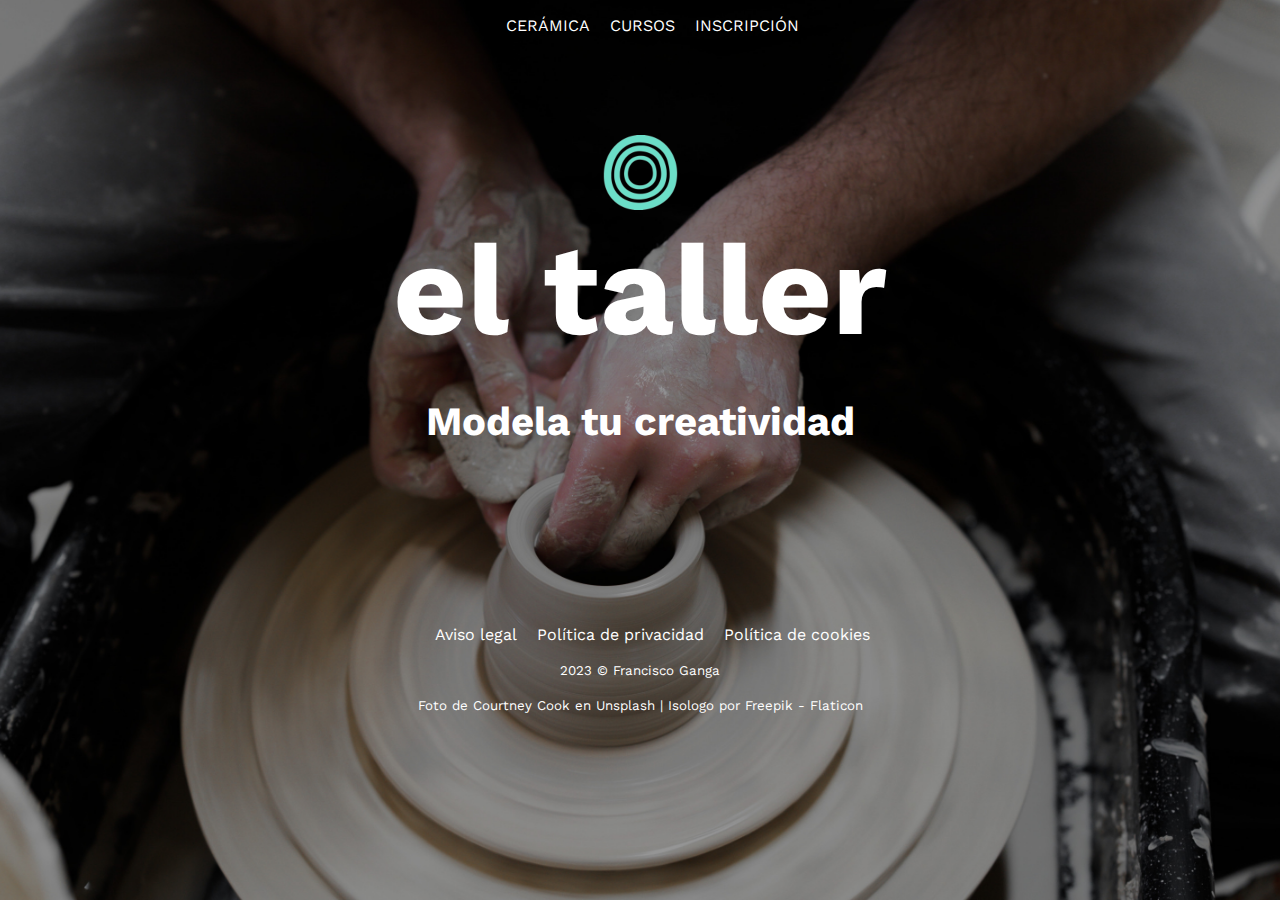
<file: index.html>
<!DOCTYPE html>
<html lang="es">
<head>
    <meta charset="UTF-8">
    <meta name="viewport" content="width=device-width, initial-scale=1.0">
    <link rel="shortcut icon" href="img/favicon-32x32.png">
    <link rel="stylesheet" href="css/estilos.css" type="text/css" media="screen">
    <link href='https://fonts.googleapis.com/css?family=Work Sans' rel='stylesheet'>
    <title>El Taller</title>
</head>
<body class="index">
    <div class="contenedor">
        <nav class="index-nav">
            <ul>
                <li><a href="que-es-la-ceramica.html">CERÁMICA</a></li>
                <li><a href="cursos.html">CURSOS</a></li>
                <li><a href="inscripcion-cursos.html">INSCRIPCIÓN</a></li>
            </ul>
        </nav>

        <main>
            <img src="img/isologo-taller.png" alt="Isologo por Freepik - Flaticon">
            <h1 id="titulo">el taller</h1>
            <h2 id="subtitulo">Modela tu creatividad</h2>
        </main>

        <footer class="index-footer">
            <ul>
                <li><a href="#">Aviso legal</a></li>
                <li><a href="#">Política de privacidad</a></li>
                <li><a href="#">Política de cookies</a></li>
            </ul>
            <p><small>2023 &#169; Francisco Ganga</small></p>
            <p><small>Foto de Courtney Cook en Unsplash | Isologo por Freepik - Flaticon</small></p>
        </footer> 
    </div>
</body>
</html>
</file>
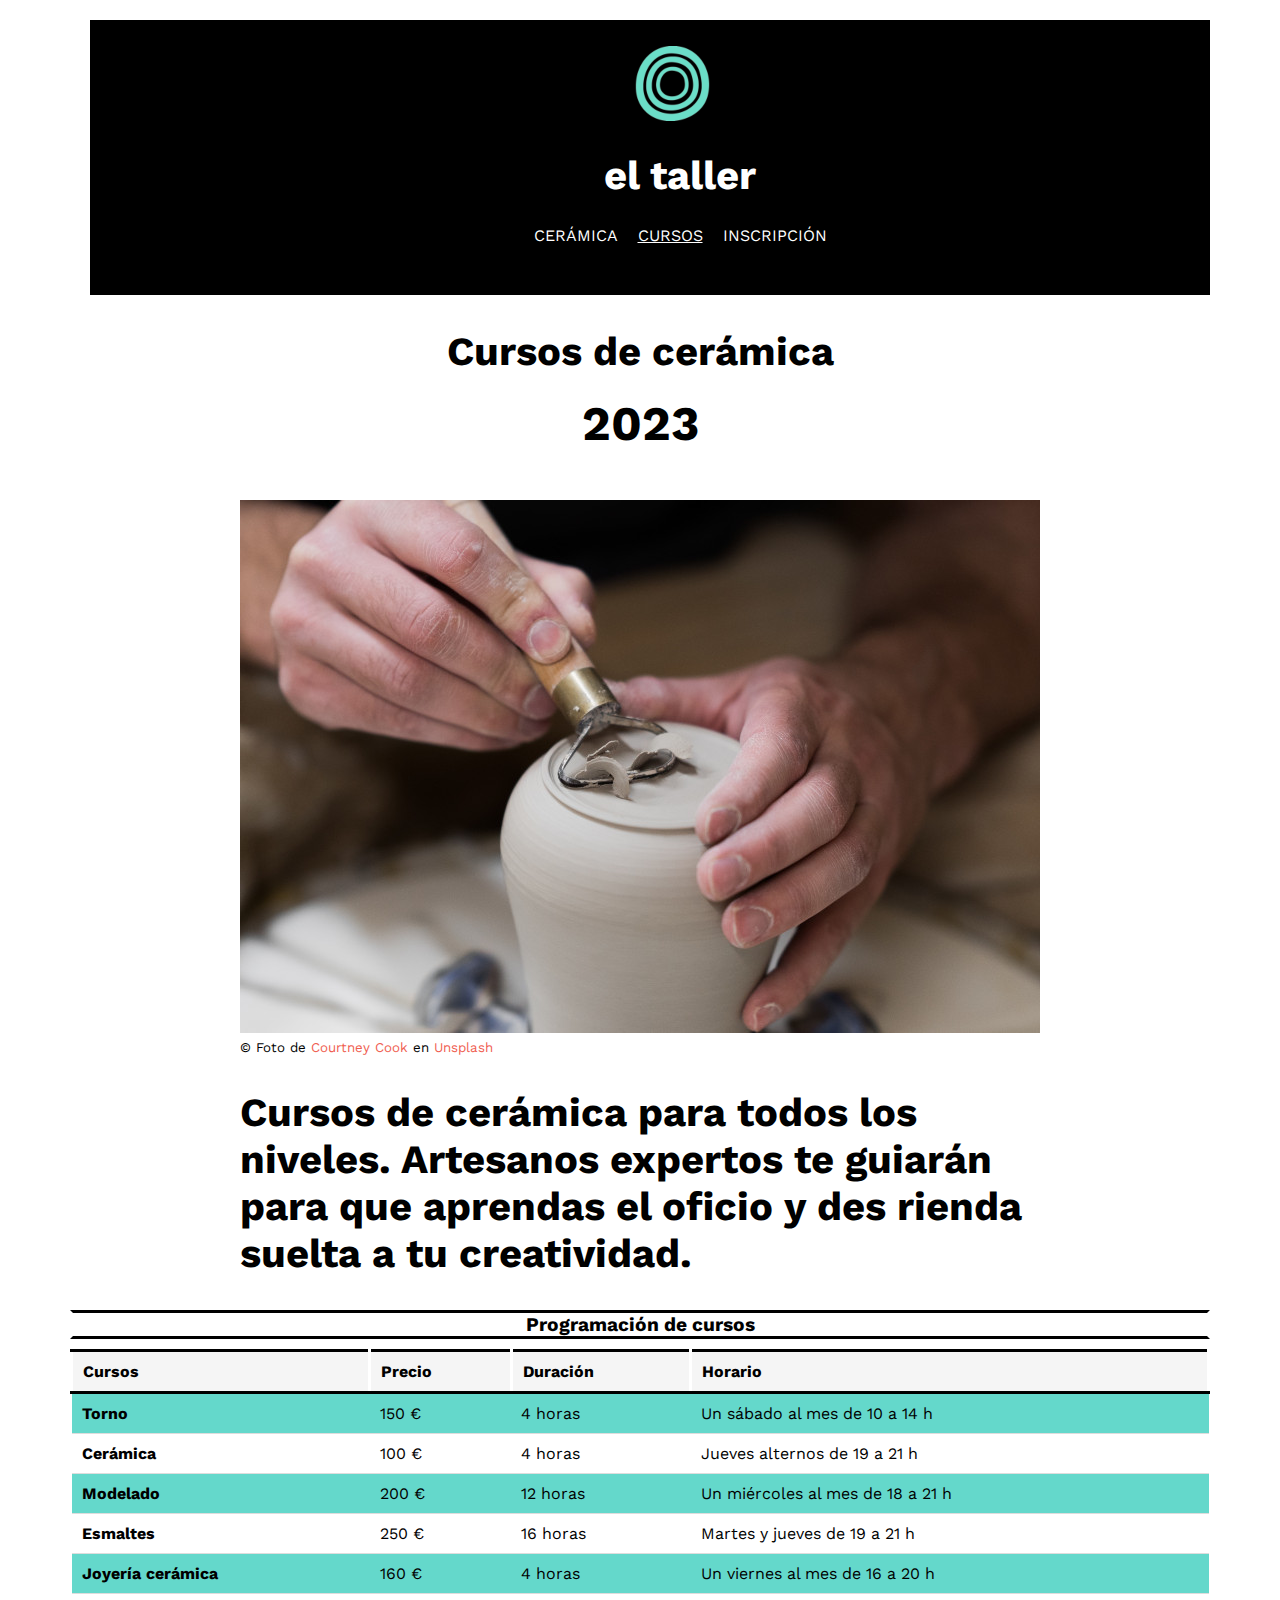
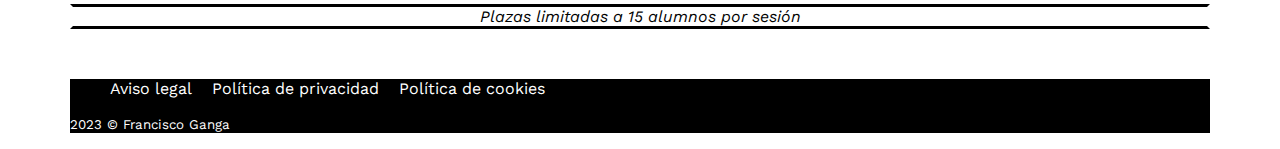
<file: cursos.html>
<!DOCTYPE html>
<html lang="es">
<head>
    <meta charset="UTF-8">
    <meta name="viewport" content="width=device-width, initial-scale=1.0">
    <link rel="shortcut icon" href="img/favicon-32x32.png">
    <title>Cursos</title>
    <link rel="stylesheet" href="css/estilos.css" type="text/css" media="screen">
    <link href='https://fonts.googleapis.com/css?family=Work Sans' rel='stylesheet'>
</head>
<body>
    <div class="contenedor">
        <header class="header">
            <nav>
                <ul>
                    <li><img src="img/isologo-taller.png" alt="Isologo por Freepik - Flaticon"></li>
                    <li><a href="index.html"><h1>el taller</h1></a></li>
                    <li><a href="que-es-la-ceramica.html">CERÁMICA</a></li>
                    <li class="enlace-actual">CURSOS</li>
                    <li><a href="inscripcion-cursos.html">INSCRIPCIÓN</a></li>
                </ul>
            </nav>
        </header>


        <div class="cuerpo">
            <h2>Cursos de cerámica</h2>
            <p id="anyo">2023</p>

            <figure>
                <img src="./img/cursos-ceramica.jpg" alt="Cursos de cerámica"/>
                <figcaption>
                    <small>&#169; Foto de <a href="https://unsplash.com/@courtneymcook">Courtney Cook</a> en <a href="https://unsplash.com/es/fotos/jZLozXwxgbo">Unsplash</a></small>
                </figcaption>
                <h2 id="intro-cursos">
                    Cursos de cerámica para todos los niveles. Artesanos expertos te guiarán para que aprendas el oficio y des rienda suelta
                    a tu creatividad.
                </h2>
            </figure>

            

            <div class="table-container">
                <table>
                    <caption>Programación de cursos</caption>
                    <tr>
                        <th>Cursos</th>
                        <th>Precio</th>
                        <th>Duración</th>
                        <th>Horario</th>
                    </tr>
                    <tr>
                        <td>Torno</td>
                        <td>150 €</td>
                        <td>4 horas</td>
                        <td>Un sábado al mes de 10 a 14 h</td>
                    </tr>
                    <tr>
                        <td>Cerámica</td>
                        <td>100 €</td>
                        <td>4 horas</td>
                        <td>Jueves alternos de 19 a 21 h</td>
                    </tr>
                    <tr>
                        <td>Modelado</td>
                        <td>200 €</td>
                        <td>12 horas</td>
                        <td>Un miércoles al mes de 18 a 21 h</td>
                    </tr>
                    <tr>
                        <td>Esmaltes</td>
                        <td>250 €</td>
                        <td>16 horas</td>
                        <td>Martes y jueves de 19 a 21 h</td>
                    </tr>
                    <tr>
                        <td>Joyería cerámica</td>
                        <td>160 €</td>
                        <td>4 horas</td>
                        <td>Un viernes al mes de 16 a 20 h</td>
                    </tr>
                </table>
                <div class="nota">Plazas limitadas a 15 alumnos por sesión</div>
            </div>            
        </div>


        <footer class="footer">
            <ul>
                <li><a href="#">Aviso legal</a></li>
                <li><a href="#">Política de privacidad</a></li>
                <li><a href="#">Política de cookies</a></li>
            </ul>
            <p><small>2023 &#169; Francisco Ganga</small></p>
        </footer>
    </div>
</body>
</html>
</file>
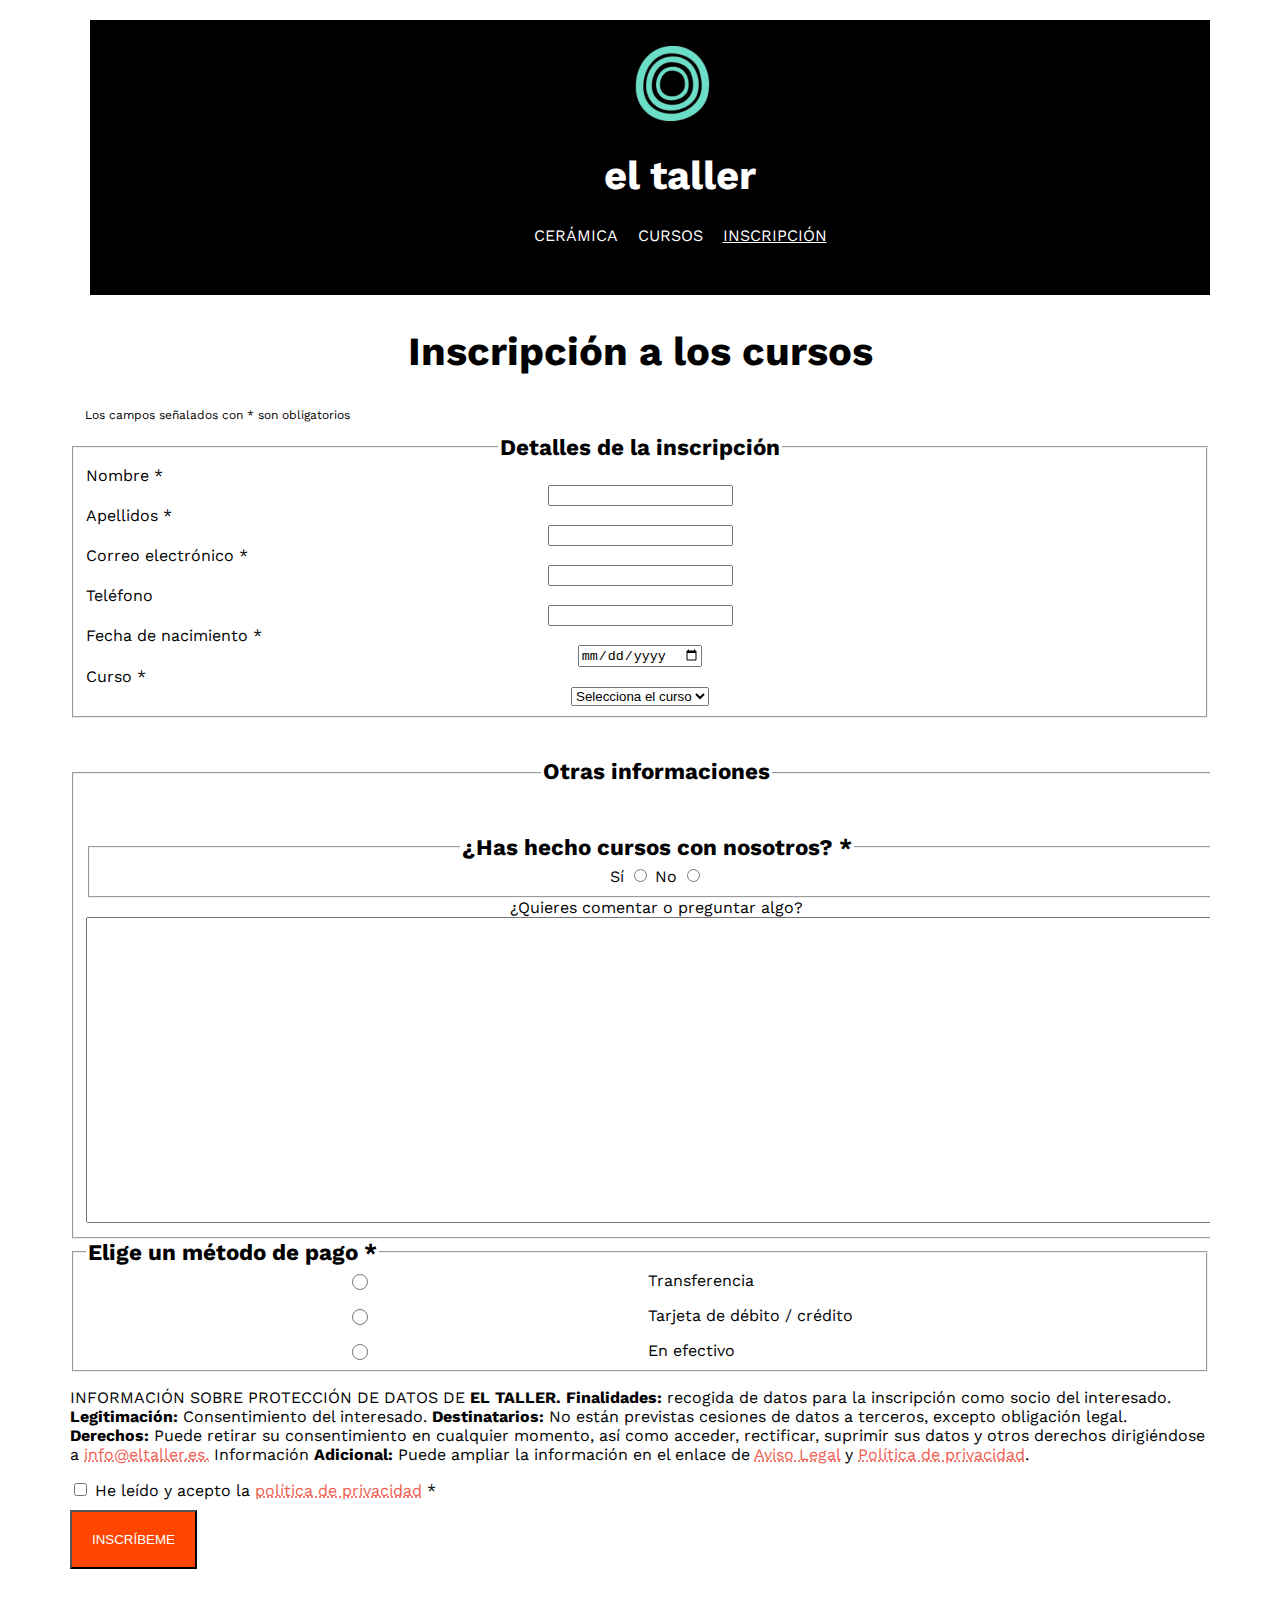
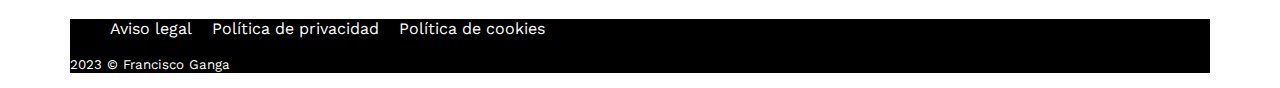
<file: inscripcion-cursos.html>
<!DOCTYPE html>
<html lang="es">
<head>
    <meta charset="UTF-8">
    <meta name="viewport" content="width=device-width, initial-scale=1.0">
    <title>Inscripción Cursos Cerámica</title>
    <link rel="stylesheet" href="css/estilos.css" type="text/css" media="screen">
    <link href='https://fonts.googleapis.com/css?family=Work Sans' rel='stylesheet'>
</head>
<body>
    <div class="contenedor">
        <header class="header">
            <nav>
                <ul>
                    <li><img src="img/isologo-taller.png" alt="Isologo por Freepik - Flaticon"></li>
                    <li><a href="index.html"><h1>el taller</h1></a></li> 
                    <li><a href="que-es-la-ceramica.html">CERÁMICA</a></li>
                    <li><a href="cursos.html">CURSOS</a></li>
                    <li class="enlace-actual">INSCRIPCIÓN</li>
                </ul>
            </nav>
        </header>

        <h2>Inscripción a los cursos</h2>

        <div class="cuerpo">
            <p id="campos-info">Los campos señalados con * son obligatorios</p>
            <form mathod="post" name="formulario-cursos">
                <fieldset class="fieldset-principal">
                    <legend>Detalles de la inscripción</legend>
                    <label for="nombre">Nombre *</label>
                    <input type="text" name="nombre" id="nombre" required maxlength="64" 
                    pattern="[A-Za-zÁÉÍÓÚáéíóúÑñ'-]{2,64}"/>
                    <label for="apellidos">Apellidos *</label>
                    <input type="text" name="apellidos" id="apellidos" required
                    maxlength="128" pattern="[A-Za-zÁÉÍÓÚáéíóúÑñ'-]{2,128}"/>
                    <label for="correo">Correo electrónico *</label>
                    <input type="email" name="correo" id="correo" required/>
                    <label for="telefono">Teléfono</label>
                    <input type="tel" name="telefono" id="telefono" required/>
                    <label for="fecha-nac">Fecha de nacimiento *</label>
                    <input type="date" name="fecha-nac" id="fecha-nac" required/>
                    <label for="curso">Curso *</label>
                    <select name="curso" required>
                        <option value="">Selecciona el curso</option>
                        <option value="torno">Torno</option>
                        <option value="ceramica">Cerámica</option>
                        <option value="modelado">Modelado</option>
                        <option value="joyeria-ceramica">Joyería Cerámica</option>
                    </select>
                </fieldset>

                <fieldset class="otras-informaciones">
                    <legend class="otras-info">Otras informaciones</legend>
                    <fieldset>
                        <legend>¿Has hecho cursos con nosotros? *</legend>
                        <label for="si">Sí</label>
                        <input type="radio" name="si" id="si" required/>
                        <label for="no">No</label>
                        <input type="radio" name="no" id="no" required/>
                    </fieldset>
                    <label for="comentarios">¿Quieres comentar o preguntar algo?</label>
                    <textarea name="comentarios" id="comentarios" cols="140" rows="20"></textarea>
                </fieldset>

                <fieldset class="metodo-pago">
                    <legend>Elige un método de pago *</legend>
                    <input type="radio" name="tranferencia" id="tranferencia" required/>
                    <label for="tranferencia">Transferencia</label>
                    <input type="radio" name="debito-credito" id="debito-credito" required/>
                    <label for="debito-credito">Tarjeta de débito / crédito</label>
                    <input type="radio" name="efectivo" id="efectivo" required/>
                    <label for="efectivo">En efectivo</label>
                </fieldset>

                <div class="cabecera-formulario">
                    <p id="info-cabecera">
                        INFORMACIÓN   SOBRE   PROTECCIÓN   DE   DATOS   DE  <b> EL  TALLER.   Finalidades:</b>   recogida   de   datos   para   la
                        inscripción como socio del interesado. <b>Legitimación:</b> Consentimiento del interesado. <b>Destinatarios:</b> No están previstas
                        cesiones   de   datos   a   terceros,   excepto   obligación   legal.   <b>Derechos:</b>   Puede   retirar   su   consentimiento   en   cualquier
                        momento, así como acceder, rectificar, suprimir sus datos y otros derechos dirigiéndose a <a href="">info@eltaller.es.</a> Información
                        <b>Adicional:</b> Puede ampliar la información en el enlace de <a href="">Aviso Legal</a> y <a href="">Política de privacidad</a>.
                    </p>
                    <input type="checkbox" id="acepto-politicas" name="acepto-politicas" required>
                    <label for="acepto-politicas">He leído y acepto la <a href="" id="pol-priv">política de privacidad</a> *</label>
                    <br><input type="submit" id="inscribir" value="INSCRÍBEME">
                </div>
            </form>
        </div>

        

        <footer class="footer">
            <ul>
                <li><a href="#">Aviso legal</a></li>
                <li><a href="#">Política de privacidad</a></li>
                <li><a href="#">Política de cookies</a></li>
            </ul>
            <p><small>2023 &#169; Francisco Ganga</small></p>
        </footer>
    </div>
</body>
</html>
</file>
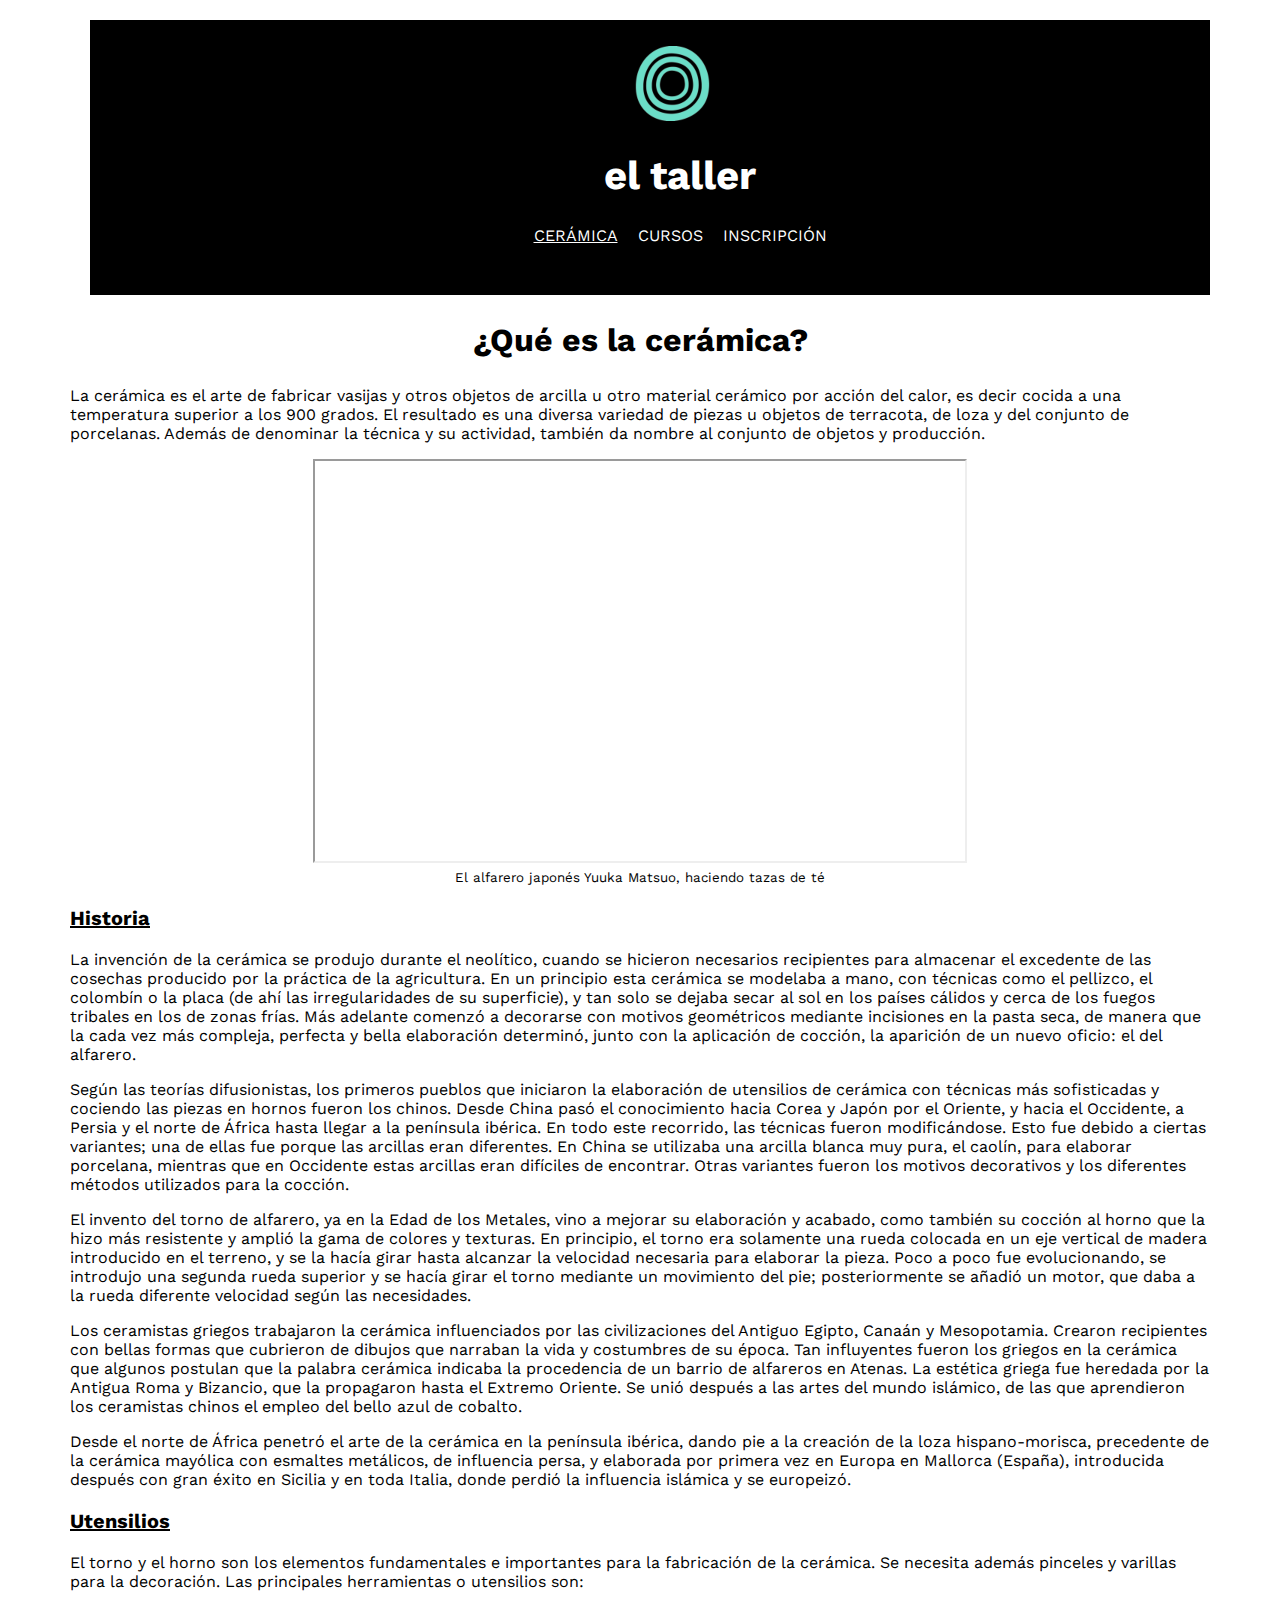
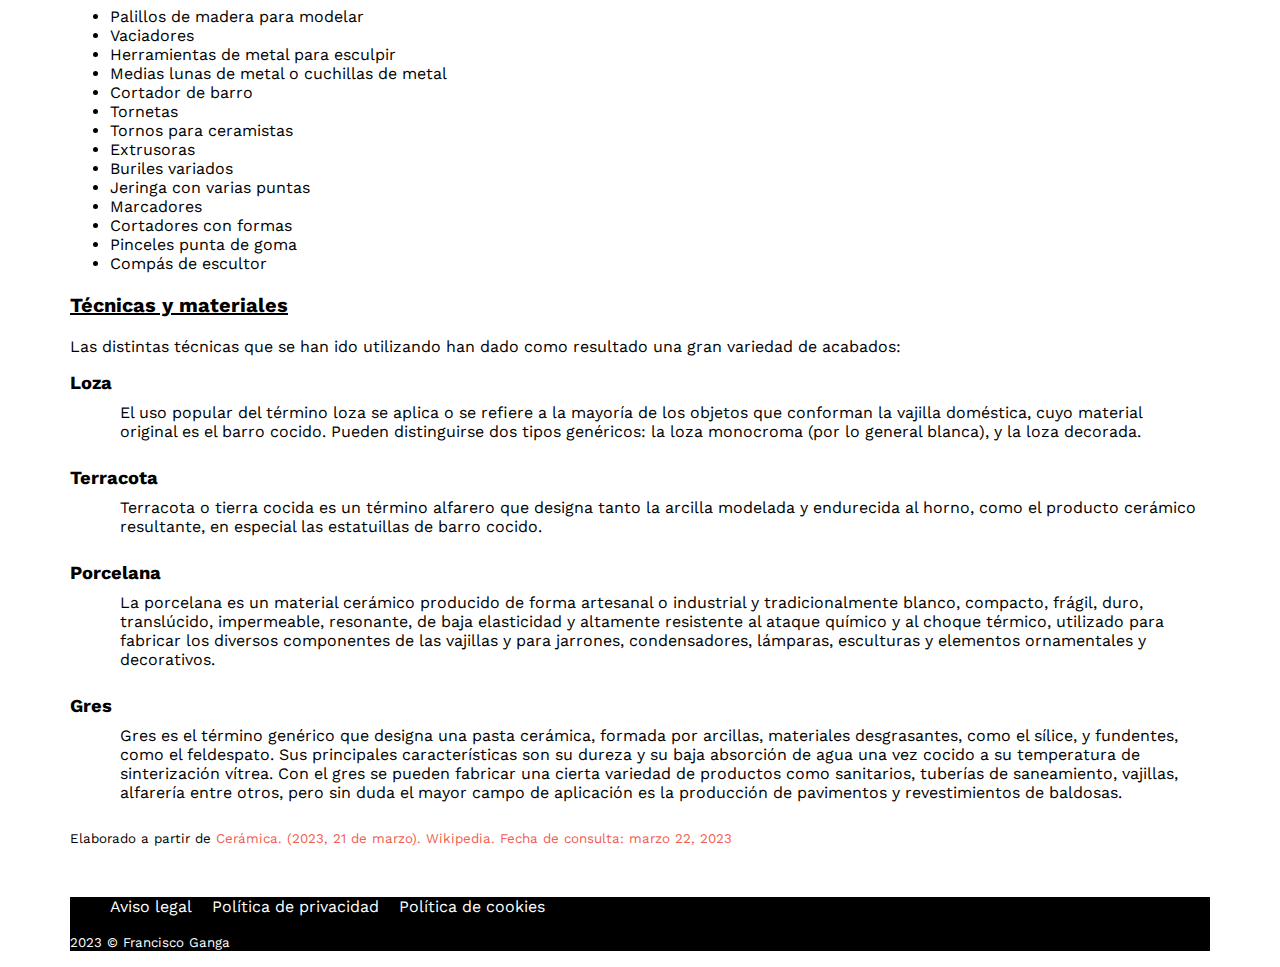
<file: que-es-la-ceramica.html>
<!DOCTYPE html>
<html lang="es">
<head>
    <meta charset="UTF-8">
    <meta name="viewport" content="width=device-width, initial-scale=1.0">
    <link rel="shortcut icon" href="img/favicon-32x32.png">
    <title>¿Qué es la cerámica?</title>
    <link rel="stylesheet" href="css/estilos.css" type="text/css" media="screen">
    <link href='https://fonts.googleapis.com/css?family=Work Sans' rel='stylesheet'>
</head>
<body>
    <div class="contenedor">
        <header class="header">
            <nav>
                <ul>
                    <li><img src="img/isologo-taller.png" alt="Isologo por Freepik - Flaticon"></li>
                    <li><a href="index.html"><h1>el taller</h1></a></li> 
                    <li class="enlace-actual">CERÁMICA</li>
                    <li><a href="cursos.html">CURSOS</a></li>
                    <li><a href="inscripcion-cursos.html">INSCRIPCIÓN</a></li>
                </ul>
            </nav>
        </header>
        
        <div class="cuerpo">
            <article class="introduccion">
                <h2>¿Qué es la cerámica?</h2>
                <p>La cerámica es el arte de fabricar vasijas y otros objetos de arcilla u otro material cerámico por acción del calor, es decir
                    cocida  a  una  temperatura  superior a  los   900 grados. El   resultado  es  una  diversa  variedad  de piezas   u objetos   de
                    terracota, de loza y del conjunto de porcelanas. Además de denominar la técnica y su actividad, también da nombre al
                    conjunto de objetos y producción.</p>
                <iframe width="650" height="400" src="https://www.youtube.com/embed/teqrk5vitto"
                title="El alfarero japonés Yuuka Matsuo, haciendo tazas de té"></iframe><br>
                <small id="tazas">El alfarero japonés Yuuka Matsuo, haciendo tazas de té</small>
            </article>

            <article class="historia">
                <h3>Historia</h3>
                <p>
                    La invención de la cerámica se produjo durante el neolítico, cuando se hicieron necesarios recipientes para almacenar el
                    excedente de las cosechas producido por la práctica de la agricultura. En un principio esta cerámica se modelaba a
                    mano, con técnicas como el pellizco, el colombín o la placa (de ahí las irregularidades de su superficie), y tan solo se
                    dejaba secar al sol en los países cálidos y cerca de los fuegos tribales en los de zonas frías. Más adelante comenzó a
                    decorarse con motivos geométricos mediante incisiones en la pasta seca, de manera que la cada vez más compleja,
                    perfecta y bella elaboración determinó, junto con la aplicación de cocción, la aparición de un nuevo oficio: el del
                    alfarero.
                </p>
                <p>
                    Según las teorías difusionistas, los primeros pueblos que iniciaron la elaboración de utensilios de cerámica con técnicas
                    más sofisticadas y cociendo las piezas en hornos fueron los chinos. Desde China pasó el conocimiento hacia Corea y
                    Japón por el Oriente, y hacia el Occidente, a Persia y el norte de África hasta llegar a la península ibérica. En todo este
                    recorrido, las técnicas fueron modificándose. Esto fue debido a ciertas variantes; una de ellas fue porque las arcillas
                    eran diferentes. En China se utilizaba una arcilla blanca muy pura, el caolín, para elaborar porcelana, mientras que en
                    Occidente estas arcillas eran difíciles de encontrar. Otras variantes fueron los motivos decorativos y los diferentes
                    métodos utilizados para la cocción.
                </p>
                <p>
                    El invento del torno de alfarero, ya en la Edad de los Metales, vino a mejorar su elaboración y acabado, como también
                    su cocción al horno que la hizo más resistente y amplió la gama de colores y texturas. En principio, el torno era
                    solamente una rueda colocada en un eje vertical de madera introducido en el terreno, y se la hacía girar hasta alcanzar la
                    velocidad necesaria para elaborar la pieza. Poco a poco fue evolucionando, se introdujo una segunda rueda superior y se
                    hacía girar el torno mediante un movimiento del pie; posteriormente se añadió un motor, que daba a la rueda diferente
                    velocidad según las necesidades.
                </p>
                <p>
                    Los   ceramistas   griegos   trabajaron   la   cerámica   influenciados   por   las   civilizaciones   del  Antiguo   Egipto,   Canaán   y
                    Mesopotamia. Crearon recipientes con bellas formas que cubrieron de dibujos que narraban la vida y costumbres de su
                    época. Tan influyentes fueron los griegos en la cerámica que algunos postulan que la palabra cerámica indicaba la
                    procedencia de un barrio de alfareros en Atenas. La estética griega fue heredada por la Antigua Roma y Bizancio, que la
                    propagaron hasta el Extremo Oriente. Se unió después a las artes del mundo islámico, de las que aprendieron los
                    ceramistas chinos el empleo del bello azul de cobalto.
                </p>
                <p>
                    Desde el norte de África penetró el arte de la cerámica en la península ibérica, dando pie a la creación de la loza
                    hispano-morisca, precedente de la cerámica mayólica con esmaltes metálicos, de influencia persa, y elaborada por
                    primera vez en Europa en Mallorca (España), introducida después con gran éxito en Sicilia y en toda Italia, donde
                    perdió la influencia islámica y se europeizó.
                </p>
            </article>

            <article class="utensilios">
                <h3>Utensilios</h3>
                <p>El torno y el horno son los elementos fundamentales e importantes para la fabricación de la cerámica. Se necesita
                    además pinceles y varillas para la decoración. Las principales herramientas o utensilios son:
                </p>
                <ul>
                    <li>Palillos de madera para modelar</li>
                    <li>Vaciadores</li>
                    <li>Herramientas de metal para esculpir</li>
                    <li>Medias lunas de metal o cuchillas de metal</li>
                    <li>Cortador de barro</li>
                    <li>Tornetas</li>
                    <li>Tornos para ceramistas</li>
                    <li>Extrusoras</li>
                    <li>Buriles variados</li>
                    <li>Jeringa con varias puntas</li>
                    <li>Marcadores</li>
                    <li>Cortadores con formas</li>
                    <li>Pinceles punta de goma</li>
                    <li>Compás de escultor</li>
                </ul>
            </article>

            <article class="tecnicas-materiales">
                <h3>Técnicas y materiales</h3>
                <p>Las distintas técnicas que se han ido utilizando han dado como resultado una gran variedad de acabados:</p>
                <dl>
                    <dt>Loza</dt>
                    <dd>
                        El uso popular del término loza se aplica o se refiere a la mayoría de los objetos que conforman la vajilla doméstica,
                        cuyo material original es el barro cocido. Pueden distinguirse dos tipos genéricos: la loza monocroma (por lo general
                        blanca), y la loza decorada.
                    </dd>
                    <dt>Terracota</dt>
                    <dd>
                        Terracota o tierra cocida es un término alfarero que designa tanto la arcilla modelada y endurecida al horno, como el
                        producto cerámico resultante, en especial las estatuillas de barro cocido.
                    </dd>
                    <dt>Porcelana</dt>
                    <dd>
                        La porcelana es un material cerámico producido de forma artesanal o industrial y tradicionalmente blanco, compacto,
                        frágil, duro, translúcido, impermeable, resonante, de baja elasticidad y altamente resistente al ataque químico y al
                        choque   térmico,   utilizado   para   fabricar   los   diversos   componentes   de   las   vajillas   y   para   jarrones,   condensadores,
                        lámparas, esculturas y elementos ornamentales y decorativos.
                    </dd>
                    <dt>Gres</dt>
                    <dd>
                        Gres es el término genérico que designa una pasta cerámica, formada por arcillas, materiales desgrasantes, como el
                        sílice, y fundentes, como el feldespato. Sus principales características son su dureza y su baja absorción de agua una vez
                        cocido a su temperatura de sinterización vítrea. Con el gres se pueden fabricar una cierta variedad de productos como
                        sanitarios, tuberías de saneamiento, vajillas, alfarería entre otros, pero sin duda el mayor campo de aplicación es la
                        producción de pavimentos y revestimientos de baldosas.
                    </dd>
                </dl>
                <p id="wikipedia"><small>Elaborado a partir de <a href="https://es.wikipedia.org/w/index.php?title=Cer%C3%A1mica&oldid=150039390">Cerámica. (2023, 21 de marzo). Wikipedia. Fecha de consulta: marzo 22, 2023</a></small></p>
            </article>
        </div>
        
        <footer class="footer">
            <ul>
                <li><a href="#">Aviso legal</a></li>
                <li><a href="#">Política de privacidad</a></li>
                <li><a href="#">Política de cookies</a></li>
            </ul>
            <p><small>2023 &#169; Francisco Ganga</small></p>
        </footer>
    </div>
</body>
</html>
</file>
<file: css/estilos.css>
/*General para todos los html*/
html, body {
    margin: 0;
    padding: 0;
    width: 100%;
    height: 100%;
}
.contenedor{
    width: 100%; /* Asegura que se ajuste al 100% del viewport en pantallas pequeñas */
    max-width: 1140px; /* Limita el ancho máximo en pantallas grandes */
    margin: 0 auto; /* Centra el contenido horizontalmente */
    overflow: hidden; /* Oculta cualquier desbordamiento horizontal */
    text-align: center;
    font-family: 'Work Sans';
    font-weight: 400;
    font-style: normal;
}
/* Añade espacio debajo del nav */
nav {
    margin-bottom: 40px;
}
/* Añade espacio encima y debajo del main */
main {
    margin-top: 100px;
    margin-bottom: 40px;
}
/* Añade espacio encima del footer */
.index-footer {
    margin-top: 180px;
}
h1, h2, h3 {
    font-weight: 700;
    font-size: 40px;
}
/*-------------------------------------------------*/
/* index.html */
.index{
    background-image: url("../img/home-hero.jpg");
    background-position: center center;
    background-repeat: no-repeat;
    background-size:cover;
    background-attachment: fixed;
    color: white;
}
.index-nav > ul li, .index-footer > ul li{
    list-style-type: none;
    text-align: center;
    margin-bottom: 8px;
    display: inline;
    margin-right: 15px;
}
.index-nav > ul li a, .index-footer > ul li a{
    text-decoration: none;
    color: white;
    font-size: 1rem;
}
#titulo{
    font-weight: bold;
    font-size: 8rem;
    margin-top: 1px;
    margin-bottom: 1px;
}
#subtitulo{
    font-weight: bold;
    font-size: 2.5rem;
}
/*-------------------------------------------------------------------*/
/* Para que-es-la-ceramica, cursos, inscripcion-cursos juntos (sus nav y footer)*/
nav > ul li, footer > ul li{
    list-style-type: none;
    text-align: center;
    margin-bottom: 8px;
    display: inline;
    margin-right: 15px;
}
.enlace-actual{
    text-decoration-line:underline;
    text-decoration-style:solid;
}
ul li > a{
    text-decoration: none;
    color: white;
    font-size: 1rem;
}
ul{
    text-decoration: none;
    color: white;
    font-size: 1rem;
}
.header, .footer{
    background-color: #000000;
    color: white;
    width: 100%;
}
.header{
    padding-bottom: 10px;
    padding-top: 10px;
    margin: 20px;
}
.footer{
    text-align: left;
    margin-top: 50px;
}
.introduccion > h2{
    font-size: 2rem;
}
article p, article > h3{
    text-align: left;
}
article > h3{
    font-size: 1.25rem;
    text-decoration-line: underline;
    text-decoration-style: solid;
    text-decoration-color: #000000;
}
/*--------------------------------------------------------------------------*/
/*que-es-la-ceramica.html*/
.utensilios ul{
    color: #000000;
    text-align: left;
}
.tecnicas-materiales dl > dt{
    text-align: left;
    font-weight: bold;
    font-size: 1.15rem;
}
dd{
    text-align: left;
    margin-bottom: 16px;
    padding: 10px;
}
#wikipedia > small a{
    text-align: left;
    color: rgb(240, 93, 80);
    text-decoration-line: none;
}
#wikipedia > small a:hover{
    color: rgba(240, 93, 80, 0.5);;
}
/*--------------------------------------------------------------------------------*/
/* cursos.html */
#anyo{
    font-weight: bold;
    font-size: 3rem;
    margin-top: -13px;
}
figcaption, #intro-cursos{
    text-align: left;
    margin-left: 130px;
    margin-right: 130px;
}
figcaption > small a{
    text-align: left;
    color: rgb(240, 93, 80);
    text-decoration-line: none;
}
figcaption > small a:hover{
    color: rgba(240, 93, 80, 0.5);;
}
/* Estilos de la tabla */
table {
    width: 100%;
    border-collapse: collapse;
    margin-top: 20px;
    text-align: left;
    margin-top: 25px;
}
th, td {
    padding: 10px;
    border-bottom: 1px solid #ddd;
}

th {
    background-color: #f5f5f5;
    font-weight: bold;
    text-align: center;
}
/* Estilo para la primera columna */
td:first-child {
    font-weight: bold;
}
/* Estilo para filas alternas */
tr:nth-child(even) {
    background-color: #64d8cb;
}
/* Título de la tabla */
caption {
    font-weight: bold;
    font-size: 1.2em;
    margin-bottom: 10px;
}
/* Estilo para la nota debajo de la tabla */
.nota {
    text-align: center;
    font-style: italic;
    margin-top: 10px;
}
tr > th{
    text-align: left;
}
caption, .nota, tr > th{
    border: black solid;
    border-left-color:white ;
    border-right-color:white ;
}
/*------------------------------------------------------------------------*/
/* inscripcion-cursos.html */
legend{
    font-weight: bold;
    font-size: 1.40rem;
}
#campos-info{
    text-align: left;
    font-size: 0.75rem;
    padding-left: 15px;
}
.otras-info{
    padding-top: 40px;
    padding-bottom: 45px;
}
.cabezera-formulario{
    text-align: left;
}
.metodo-pago{
    display: grid;
    grid-template-columns: 1fr 1fr;
    grid-gap: 1em;
    text-align: left;
}
.fieldset-principal label{
    display: flex;
    flex-wrap: wrap;
    justify-content: space-between;
}
#info-cabecera a, #pol-priv{
    color: rgb(240, 93, 80);
    text-decoration-style: dotted;
}
#inscribir{
    color: #FFFFFF;
    background-color: orangered;
    padding: 20px;
    margin-top: 10px;
}
.cabecera-formulario{
    text-align: left;
}
</file>
